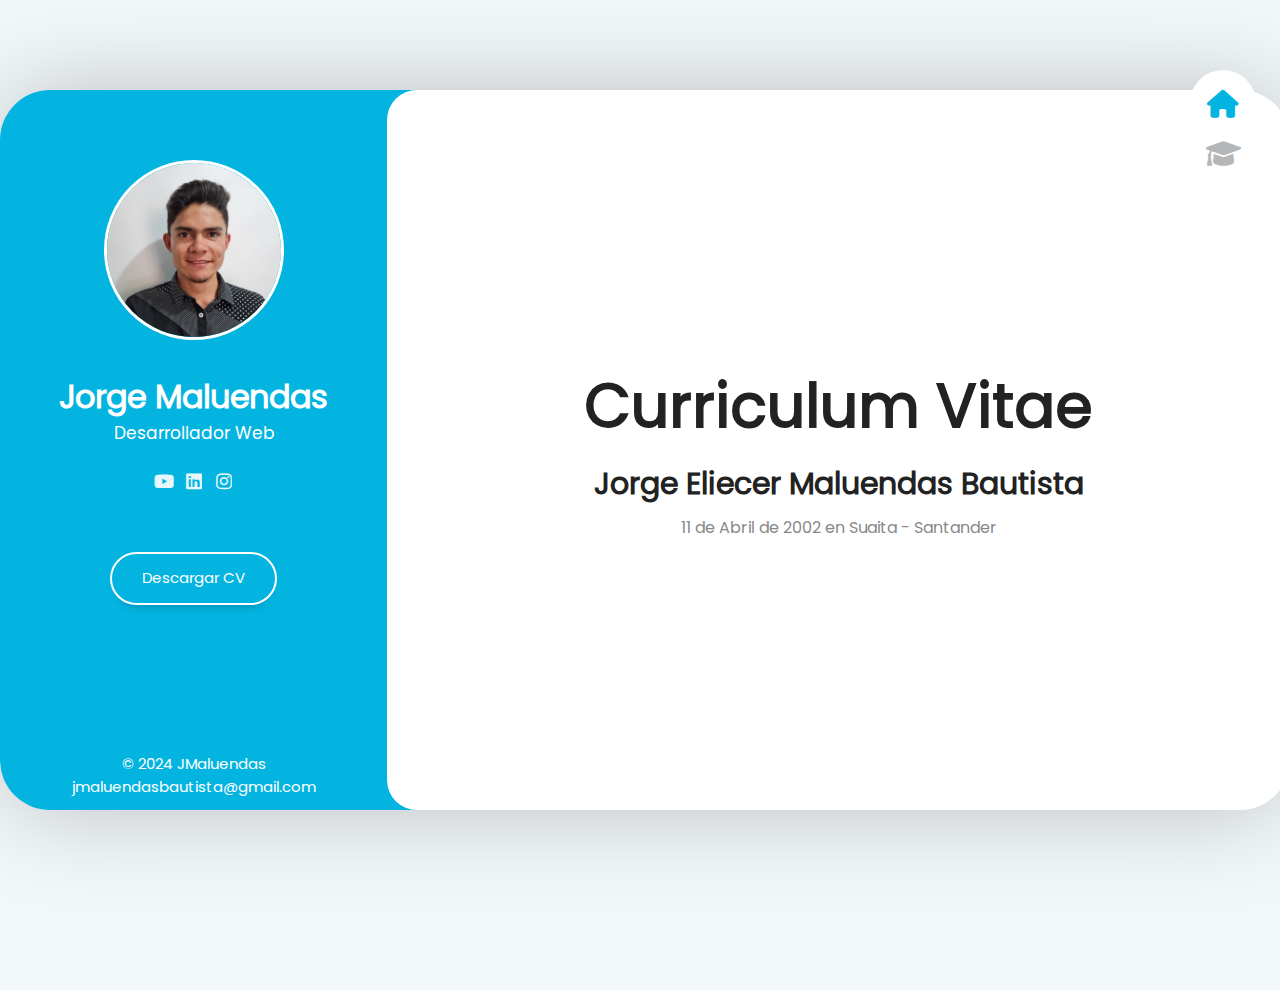
<file: index.html>
<!DOCTYPE html>
<html lang="es">
<head>
    <meta charset="UTF-8">
    <meta name="viewport" content="width=device-width, initial-scale=1, maximun-scale=1">
    <title>CV JMaluendas</title>
    <link rel="stylesheet" href="fonts/fontawesome-free-6.1.2-web/css/all.min.css">
    <link rel="stylesheet" href="fonts/poppins/poppins.css">
    <link rel="stylesheet" type="text/css" href="css/reset.css">
    <link rel="stylesheet" type="text/css" href="css/style.css">
    
</head>
<body>
    <div class="layout">
        <aside class="layout__aside">
            <section class="aside__user-info">
                <div class="user-info__general">
                    <div class="user-info__container-image">
                        <img src="img/JMaluendas.jpg" width="200px" class="user-info__image" alt="Foto de perfil">
                    </div>
                    <h2 class="user-info__name">Jorge Maluendas</h2>
                    <h4 class="user-info__job">Desarrollador Web</h4>
                </div>
                <nav class="layout__menu">
                    <ul class="menu__list">
                        <li class="menu__option">
                            <a href="index.html" class="menu__link menu__link--active">
                                <i class="menu__icon fa-solid fa-house"></i>
                                <span class="menu__overlay">index</span>
                            </a>
                        </li>
                        <li class="menu__option">
                            <a href="educacion.html" class="menu__link">
                                <i class="menu__icon fa-solid fa-graduation-cap"></i>
                                <span class="menu__overlay">Educacion</span>
                            </a>
                        </li>
                    </ul>
                </nav>

                <!-- Links a olas redes sociales -->
                <div class="user-info__links">
                    <ul class="links__social">
                        <li class="social__option">
                            <a href="">
                                <i class="social__icon fa-brands fa-youtube"></i>
                            </a>
                        </li>
                        <li class="social__option">
                            <a href="">
                                <i class="social__icon fa-brands fa-linkedin"></i>
                            </a>
                        </li>
                        <li class="social__option">
                            <a href="">
                                <i class="social__icon fa-brands fa-instagram"></i>
                            </a>
                        </li>
                    </ul>
                </div>

                <div class="user-info__butons">
                    <a href="" class="user-info__btn">Descargar CV</a>
                </div>

                <footer class="footer">
                    &copy; 2024 JMaluendas jmaluendasbautista@gmail.com
                </footer>
            </section>
        </aside>

        <!-- Contenedor principal -->
        <main class="layout__content">

            <section class="content__page">
                <h1 class="page__title">Curriculum Vitae</h1>
                <h2 class="page__name">Jorge Eliecer Maluendas Bautista</h2>
                <h3 class="page__birth">11 de Abril de 2002 en Suaita - Santander</h3>
            </section>
        </main>
</div>
</body>
</html>
</file>
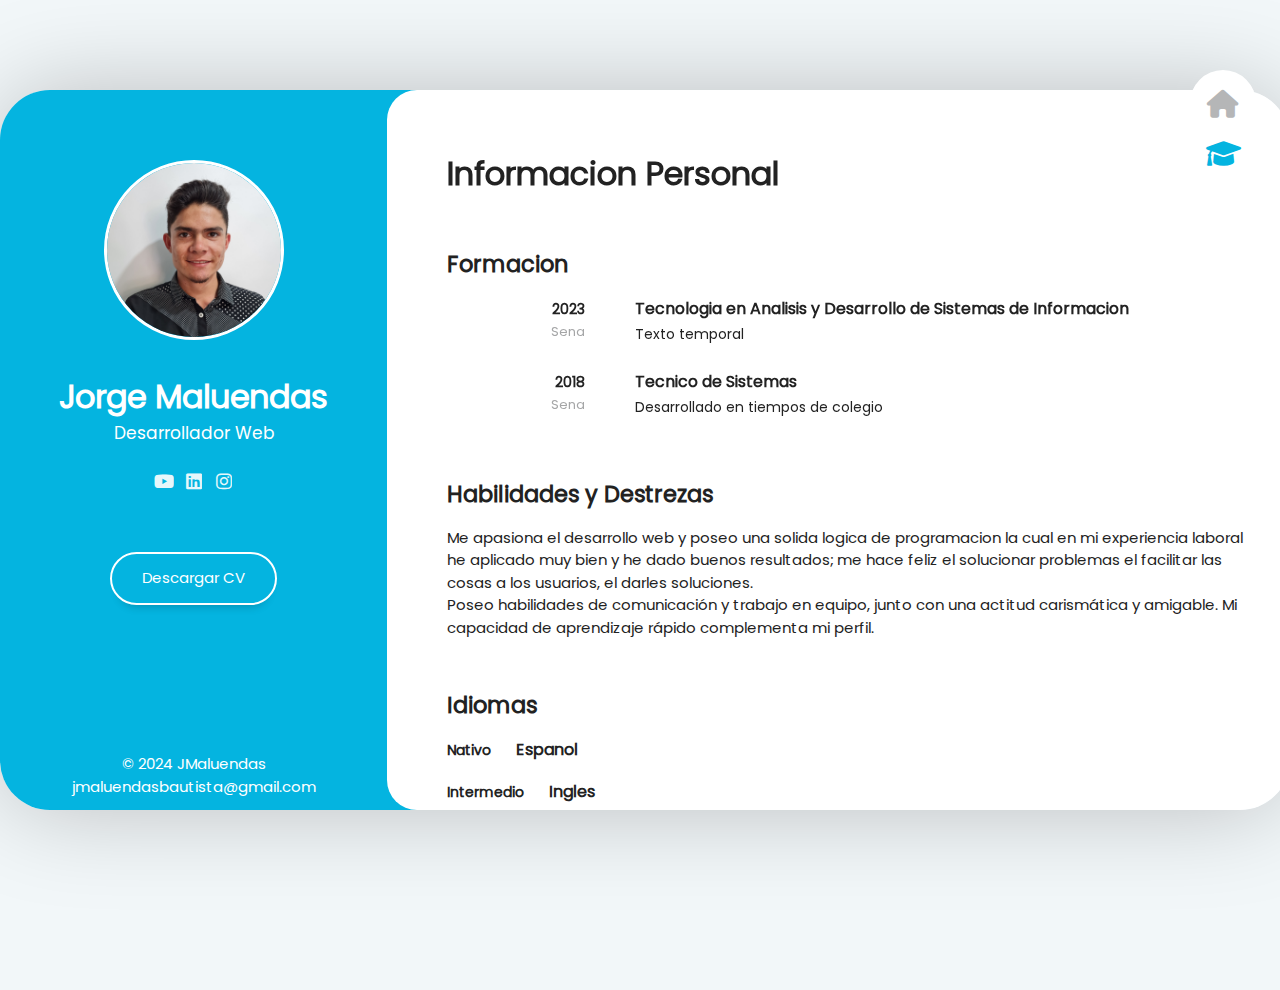
<file: educacion.html>
<!DOCTYPE html>
<html lang="es">
<head>
    <meta charset="UTF-8">
    <meta name="viewport" content="width=device-width, initial-scale=1, maximun-scale=1">
    <title>CV JMaluendas</title>
    <link rel="stylesheet" href="fonts/fontawesome-free-6.1.2-web/css/all.min.css">
    <link rel="stylesheet" href="fonts/poppins/poppins.css">
    <link rel="stylesheet" type="text/css" href="css/reset.css">
    <link rel="stylesheet" type="text/css" href="css/style.css">

</head>
<body>
    
    <div class="layout">
        <aside class="layout__aside">
            <section class="aside__user-info">
                <div class="user-info__general">
                    <div class="user-info__container-image">
                        <img src="img/JMaluendas.jpg" width="200px" class="user-info__image" alt="Foto de perfil">
                    </div>
                    <h2 class="user-info__name">Jorge Maluendas</h2>
                    <h3 class="user-info__job">Desarrollador Web</h3>
                </div>
                <nav class="layout__menu">
                    <ul class="menu__list">
                        <li class="menu__option">
                            <a href="index.html" class="menu__link">
                                <i class="menu__icon fa-solid fa-house"></i>
                                <span class="menu__overlay">Home</span>
                            </a>
                        </li>
                        <li class="menu__option">
                            <a href="educacion.html" class="menu__link menu__link--active">
                                <i class="menu__icon fa-solid fa-graduation-cap"></i>
                                <span class="menu__overlay">Educacion</span>
                            </a>
                        </li>
                    </ul>
                </nav>
                <!-- Links a redes sociales -->
                <div class="user-info__links">
                    <ul class="links__social">
                        <li class="social__option">
                            <a href="">
                                <i class="social__icon fa-brands fa-youtube"></i>
                            </a>
                        </li>
                        <li class="social__option">
                            <a href="">
                                <i class="social__icon fa-brands fa-linkedin"></i>
                            </a>
                        </li>
                        <li class="social__option">
                            <a href="">
                                <i class="social__icon fa-brands fa-instagram"></i>
                            </a>
                        </li>
                    </ul>
                </div>
                <!-- Boton de curriculum -->
                <div class="user-info__butons">
                    <a href="" class="user-info__btn">Descargar CV</a>
                </div>
                <!-- Pie de pagina -->
                <footer class="footer">
                    &copy; 2024 JMaluendas jmaluendasbautista@gmail.com
                </footer>
            </section>
        </aside>
        <!-- Contenido principal -->
        <main class="layout__content">
            <section class="content__page content__resume">
                <header class="resume__header">
                    <h1 class="resume__title">Informacion Personal</h1>
                </header>
                <div class="resume__container">
                    <section class="resume__left">
                        <header class="resume__subheader">
                            <h2 class="resume__subtitle">Formacion</h2>
                        </header>
                        <div class="resume__timeline">
                            <article class="timelines__timeline">
                                <header class="timeline__header">
                                    <h4 class="timeline__year">2023</h4>
                                    <span class="timeline__company">Sena</span>
                                </header>

                                <div class="timeline__description">
                                    <h3 class="timeline__title">Tecnologia en Analisis y Desarrollo de Sistemas de Informacion</h3>
                                    <p class="timeline__text">
                                        Texto temporal
                                    </p>
                                </div>
                            </article>
                            <article class="timelines__timeline">
                                <header class="timeline__header">
                                    <h4 class="timeline__year">2018</h4>
                                    <span class="timeline__company">Sena</span>
                                </header>

                                <div class="timeline__description">
                                    <h3 class="timeline__title">Tecnico de Sistemas</h3>
                                    <p class="timeline__text">
                                        Desarrollado en tiempos de colegio
                                    </p>
                                </div>
                            </article>
                        </div>
                        <h2 class="resume__subtitle">Habilidades y Destrezas</h2>
                        <p class="resume__description">
                            Me apasiona el desarrollo web y poseo una solida logica de programacion la cual en mi experiencia laboral he aplicado muy bien y he dado buenos resultados; me hace feliz el solucionar problemas el facilitar las cosas a los usuarios, el darles soluciones.
                            <br>
                            Poseo habilidades de comunicación y trabajo en equipo, junto con una actitud carismática y amigable. Mi capacidad de aprendizaje rápido complementa mi perfil.
                        </p>

                        <header class="resume__subheader">
                            <h2 class="resume__subtitle">Idiomas</h2>
                        </header>
                        <div class="resume__timelines">
                            <article class="timelines__timeline">
                                <h4 class="timeline__year">Nativo</h4>

                                <div class="timeline__description">
                                    <h3 class="timeline__title">Espanol</h3>
                                </div>
                            </article>
                            <article class="timelines__timeline">
                                <h4 class="timeline__year">Intermedio</h4>

                                <div class="timeline__description">
                                    <h3 class="timeline__title">Ingles</h3>
                                </div>
                            </article>
                        </div>
                    </section>
                </div>
            </section>
        </main>
    </div>
</body>
</html>
</file>
<file: fonts/poppins/poppins.css>
@font-face {
    font-family: "Poppins";
    src: url("./Poppins-Regular.ttf") format("truetype");
    font-weight: 400;
    font-style: normal;
}
</file>
<file: css/style.css>
/* Estilos generales */
:root {
    --color-principal: #FFFFFF;
    --color-secondary: #04B4E0;

    --color-background: #F2F7F9;
    --color-transparent: transparent;

    --color-icon: #B5B6B7;
    --color-title: #222;
    --color-subtitle: #888;
    --color-text: #555;

    --color-border-reviews: #E5E6E7;
    --color-company: #A5A6A7;
    --color-background-contact: #FCFCFC;
}

/* Estilos generales*/
html {
    font-size: 10px;
}

body {
    width: 100%;
    height: 100%;
    font-family: "Poppins", Helvetica, sans-serif;
    font-size: 1.5rem;
    background-color: var(--color-background);
    color: var(--color-text);
    overflow: hidden;
}

h1, h2, h3, h4, h5, h6, p, span {
    color: var(--color-title);
}


/* Estructura principal */
.layout {
    position: relative;
    min-width: 1290px;
    width: 75%;
    height: 80vh;
    min-height: 80vh;
    margin: 10vh auto;

    display: grid;
    grid-template-areas: "aside content";
    grid-template-columns: 30% 70%;
    overflow-x: hidden;
    /* Sombra detras del layout */
    border-radius: 5rem;
    box-shadow: 0 0 100px -5px rgba(0, 0, 0, 0.25);
}

/* Barra lateral azul */
.layout__aside {
    grid-area: aside;

    border-radius: 4rem 0 0 4rem;
    overflow: auto;
    overflow-x: hidden;
}

.aside__user-info {
    display: flex;
    flex-direction: column;
    align-items: center;
    text-align: center;
    min-height: 100%;
    min-width: 30rem;
    background-color: var(--color-secondary);
}

.user-info__container-image {
    position: relative;
    display: inline-block;
    width: 18rem;
    margin-top: 7rem;
    z-index: 1;
}

.user-info__image {
    width: 100%;
    background-color: var(--color-principal);
    border: 0.3rem solid var(--color-principal);
    border-radius: 20rem;
}

.user-info__name {
    font-size: 3.2rem;
    font-weight: bold;
    color: var(--color-principal);
    margin-top: 2.6rem;
}

.user-info__job {
    font-size: 1.7rem;
    font-weight: 200;
    color: var(--color-principal);
}

.user-info__links {
    margin-bottom: 3.6rem;
}

.links__social {
    margin-top: 2rem;
    text-align: center;
    display: flex;
    flex-direction: row;
}

.social__option {
    height: 3rem;
    width: 3rem; 
    font-size: 1.8rem;
    line-height: 3.2rem;
    opacity: 0.9;
}

.social__icon {
    color: var(--color-principal);
}

.user-info__butons {
    margin-top: 2rem;
    margin-bottom: 4rem;
}

.user-info__btn {
    padding: 3rem;
    padding-top: 1.3rem;
    padding-bottom: 1.3rem;
    border: 2px solid var(--color-principal);
    border-radius: 3.2rem;
    color: var(--color-principal);
    box-shadow: 0 10px 10px -9px rgba(0, 0, 0, 0.22);
    transition: all 300ms ease-in-out;
}

.user-info__btn:hover {
    background-color: var(--color-principal);
    color: var(--color-secondary);
}

.footer {
    position: absolute;
    bottom: 1.2rem;
    color: var(--color-principal);
}

/* Menu de navegacion */
.layout__menu {
    display: block;
    position: fixed;
    top: 7rem;
    right: .5rem;
    min-width: 11rem;
    background-color: var(--color-transparent);
}

.menu__list {
    display: flex;
    flex-direction: column;
    justify-content: space-between;
    align-items: center;
    position: relative;
    width: 60%;
    min-height: 12rem;
    padding: 2rem 0;
    margin-left: 2.5rem;
    background: var(--color-principal);
    border-radius: 6rem;
}

.menu__option {
    display: block;
    width: 100%;
    text-align: center;
}

.menu__icon {
    color: var(--color-icon);
    font-size: 2.8rem;
    transition: all 300ms ease-in-out;
}

.menu__option:hover .menu__icon,
.menu__link--active .menu__icon {
    color: var(--color-secondary);
}

.menu__overlay {
    position: absolute;
    right: 0;
    margin-top: -3rem;
    display: block;
    opacity: 0;
    padding: 0.5rem 1rem;
    color: var(--color-principal);
    background-color: var(--color-secondary);
    transition: all 300ms ease-in-out;
}

.menu__option:hover .menu__overlay {
    opacity: 1;
    right: 100%;
}

/* Contenedor principal */
.layout__content {
    grid-area: content;
    background-color: var(--color-secondary);
    border-radius: 0rem 10rem 10rem 0rem;
    color: var(--color-subtitle);
    height: 100%;
    min-height: 100%;
}

.content__page {
    min-height: 100%;
    background-color: var(--color-principal);
    border-radius: 3rem 5rem 5rem 3rem;
    display: flex;
    flex-direction: column;
    justify-content: center;
    align-items: center;
}

.page__title {
    font-size: 6rem;
    margin-bottom: 1rem;
}
.page__name {
    font-size: 3rem;
    margin-bottom: 1rem;
}

.page__birth {
    font-size: 1.6rem;
    font-weight: lighter;
    color: var(--color-subtitle);
}

/* (Educacion */
.content__resume {
    display: block;
    height: 100%;
    min-height: 100%;
    padding: 6rem;
    padding-right: 3rem;
    overflow: auto;
}

.resume__title {
    font-size: 3.2rem;
    position: relative;
}

.content__resume {
    justify-content: normal;
    align-items: flex-start;
    padding: 6rem;
    padding-right: 3rem;
}

.resume__subtitle {
    margin-bottom: 1.5rem;
    margin-top: 5rem;
}

.resume__container {
    width: 100%;
    display: flex;
    flex-direction: row;
    margin-right: 1.5rem;
}

.resume__timelines {
    margin-bottom: 5rem;
}

.timelines__timeline {
    position: relative;
    width: 100%;
    margin-bottom: 1.5rem;
    display: flex;
    flex-direction: row;
}

.timeline__header {
    flex-basis: 20%;
    text-align: right;
    padding-right: 2.5rem;
}

.timeline__year {
    margin: 3px 0px;
    line-height: 1.9rem;
    font-size: 1.4rem;
}

.timeline__company {
    display: block;
    margin-bottom: 0.4rem;
    font-size: 1.3rem;
    font-weight: lighter;
    color: var(--color-company);
}

.timeline__description {
    width: 80%;
    padding-left: 2.5rem;
    padding-right: 1.5rem;
}

.timeline__title {
    font-size: 1.6rem;
    margin-bottom: 0.3rem;
}

.timeline__text {
    font-size: 1.4rem;
    margin-bottom: 1rem;
}
</file>
